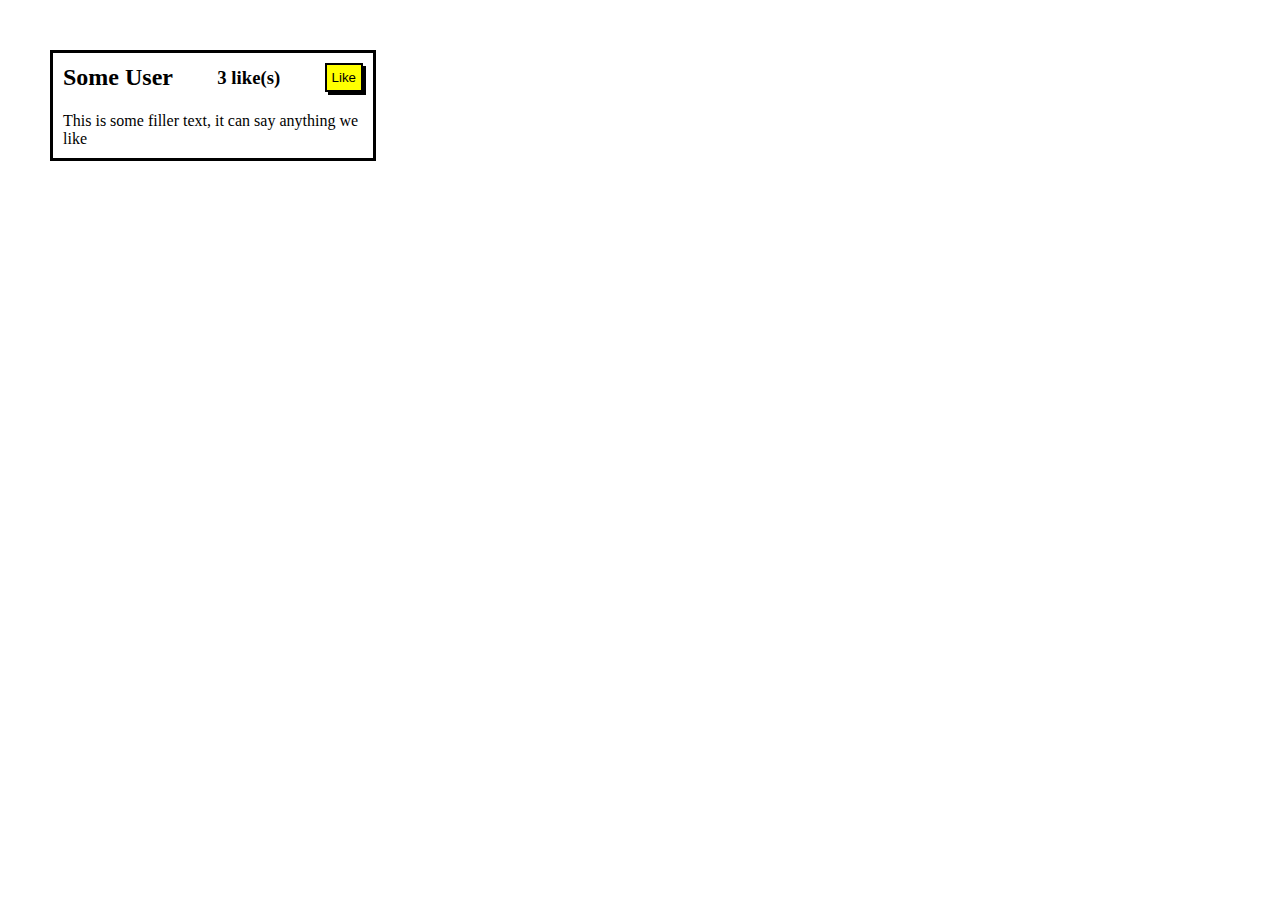
<file: index.html>
<!DOCTYPE html>
<html lang="en">
<head>
    <meta charset="UTF-8">
    <meta http-equiv="X-UA-Compatible" content="IE=edge">
    <meta name="viewport" content="width=device-width, initial-scale=1.0">
    <title>Likes</title>
    <link rel="stylesheet" href="style.css">
</head>
<body>
    <div class="container">
        <div class="top">
            <h2>Some User</h2>
            <h3>3 like(s)</h3>
            <button onclick="add()">Like</button>
        </div>
        <p>This is some filler text, it can say anything
            we like</p>
    </div>
    <script src="script.js"></script>
</body>
</html>
</file>
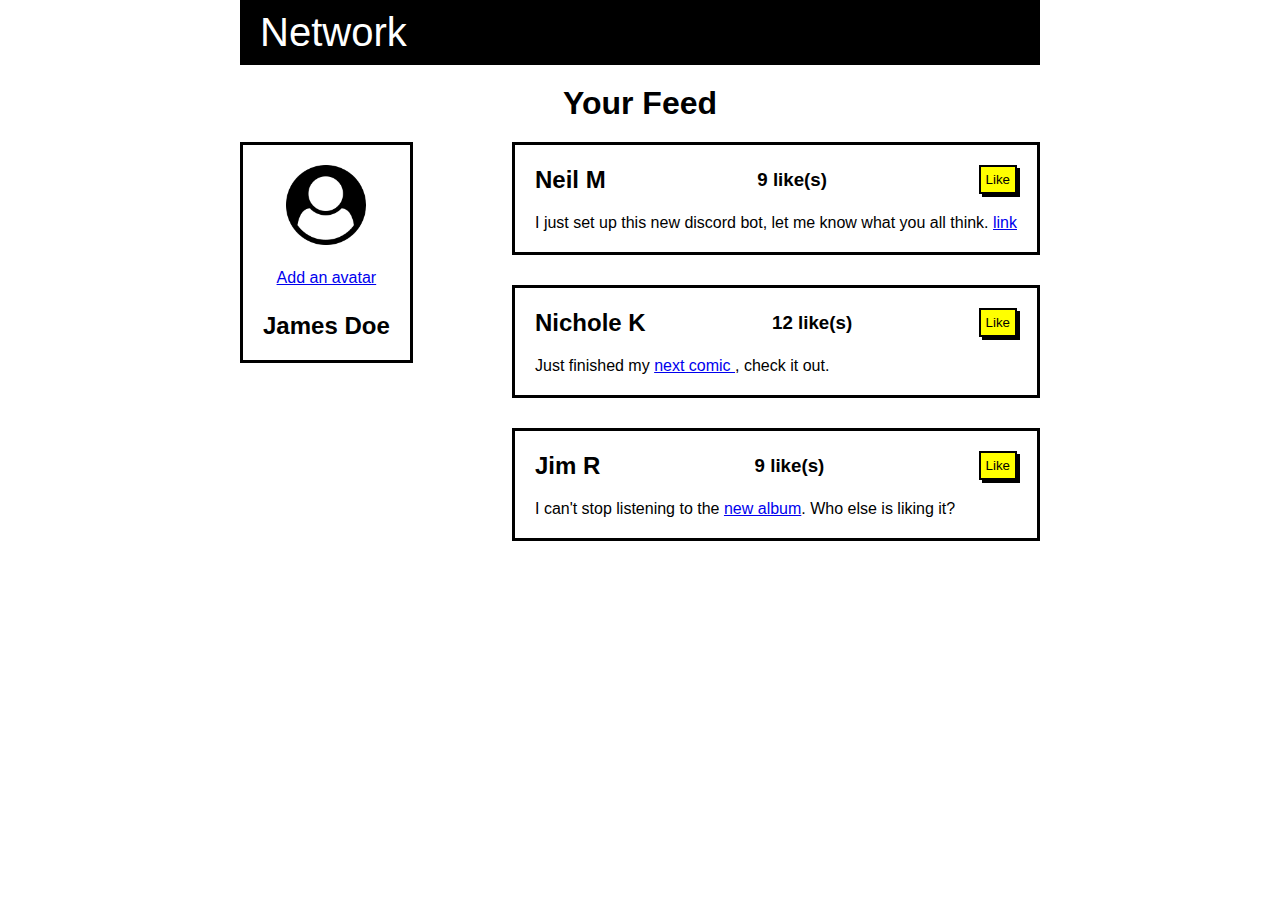
<file: index2.html>
<!DOCTYPE html>
<html lang="en">
<head>
    <meta charset="UTF-8">
    <meta http-equiv="X-UA-Compatible" content="IE=edge">
    <meta name="viewport" content="width=device-width, initial-scale=1.0">
    <title>Likes</title>
    <link rel="stylesheet" href="style2.css">
</head>
<body>
    <div class="container">
        <header>Network</header>
        <h1>Your Feed</h1>
        <div class="whole">
            <div class="left">
                <img src="user-circle.png" alt="user-circle">
                <div>
                    <a href="#">Add an avatar</a>
                </div>
                <h2>James Doe</h2>
            </div>
            <div class="right">
                <div class="right1">
                    <div class="top">
                        <h2>Neil M</h2>
                        <h3>9 like(s)</h3>
                        <button id ="btn1" onclick="add1()">Like</button>
                    </div>
                    <p>I just set up this new discord bot, let me know what you all think. <a href="#">link</a></p>
                </div>
                <div class="right2">
                    <div class="top">
                        <h2>Nichole K</h2>
                        <h3>12 like(s)</h3>
                        <button id ="btn2" onclick="add2()">Like</button>
                    </div>
                    <p>Just finished my <a href="#">next comic </a>, check it out.</p>
                </div>
                <div class="right3">
                    <div class="top">
                        <h2>Jim R</h2>
                        <h3>9 like(s)</h3>
                        <button id ="btn3" onclick="add3()">Like</button>
                    </div>
                    <p>I can't stop listening to the <a href="#">new album</a>. Who else is liking it?</p>
                </div>
            </div>
        </div>
    </div>
    <script src="script2.js"></script>
</body>
</html>
</file>
<file: style.css>
*{
    margin: 0px;
    padding: 0px;
}

.container{
    border: 3px solid black;
    width: 300px;
    padding: 10px;
    margin: 50px;
}

.top{
    display: flex;
    align-items: center;
    justify-content: space-between;
    margin-bottom: 20px;
}

button{
    padding: 5px;
    background-color: yellow;
    border: 2px solid black;
    box-shadow: 3px 3px black;
}
</file>
<file: style2.css>
*{
    margin: 0px;
    padding: 0px;
}

.container{
    width: 800px;
    margin-left: auto;
    margin-right: auto;
    font-family: Arial, Helvetica, sans-serif;
}

header{
    background-color: black;
    color: white;
    font-size: 2.5rem;
    padding: 10px 20px;
}

h1{
    text-align: center;
    padding: 20px;
}

.whole{
    display: flex;
    align-items: flex-start;
    justify-content: space-between;
}

.left{
    border: 3px solid black;
    text-align: center;
    padding: 20px;
}

img{
    width: 80px;
    height: 80px;
    padding-bottom: 20px;
}

.left h2{
    padding-top: 25px;
}

.top{
    display: flex;
    align-items: center;
    justify-content: space-between;
    margin-bottom: 20px;
}

button{
    padding: 5px;
    background-color: yellow;
    border: 2px solid black;
    box-shadow: 3px 3px black;
}

.right1, .right2, .right3{
    border: 3px solid black;
    margin-bottom: 30px;
    padding: 20px;
}
</file>
